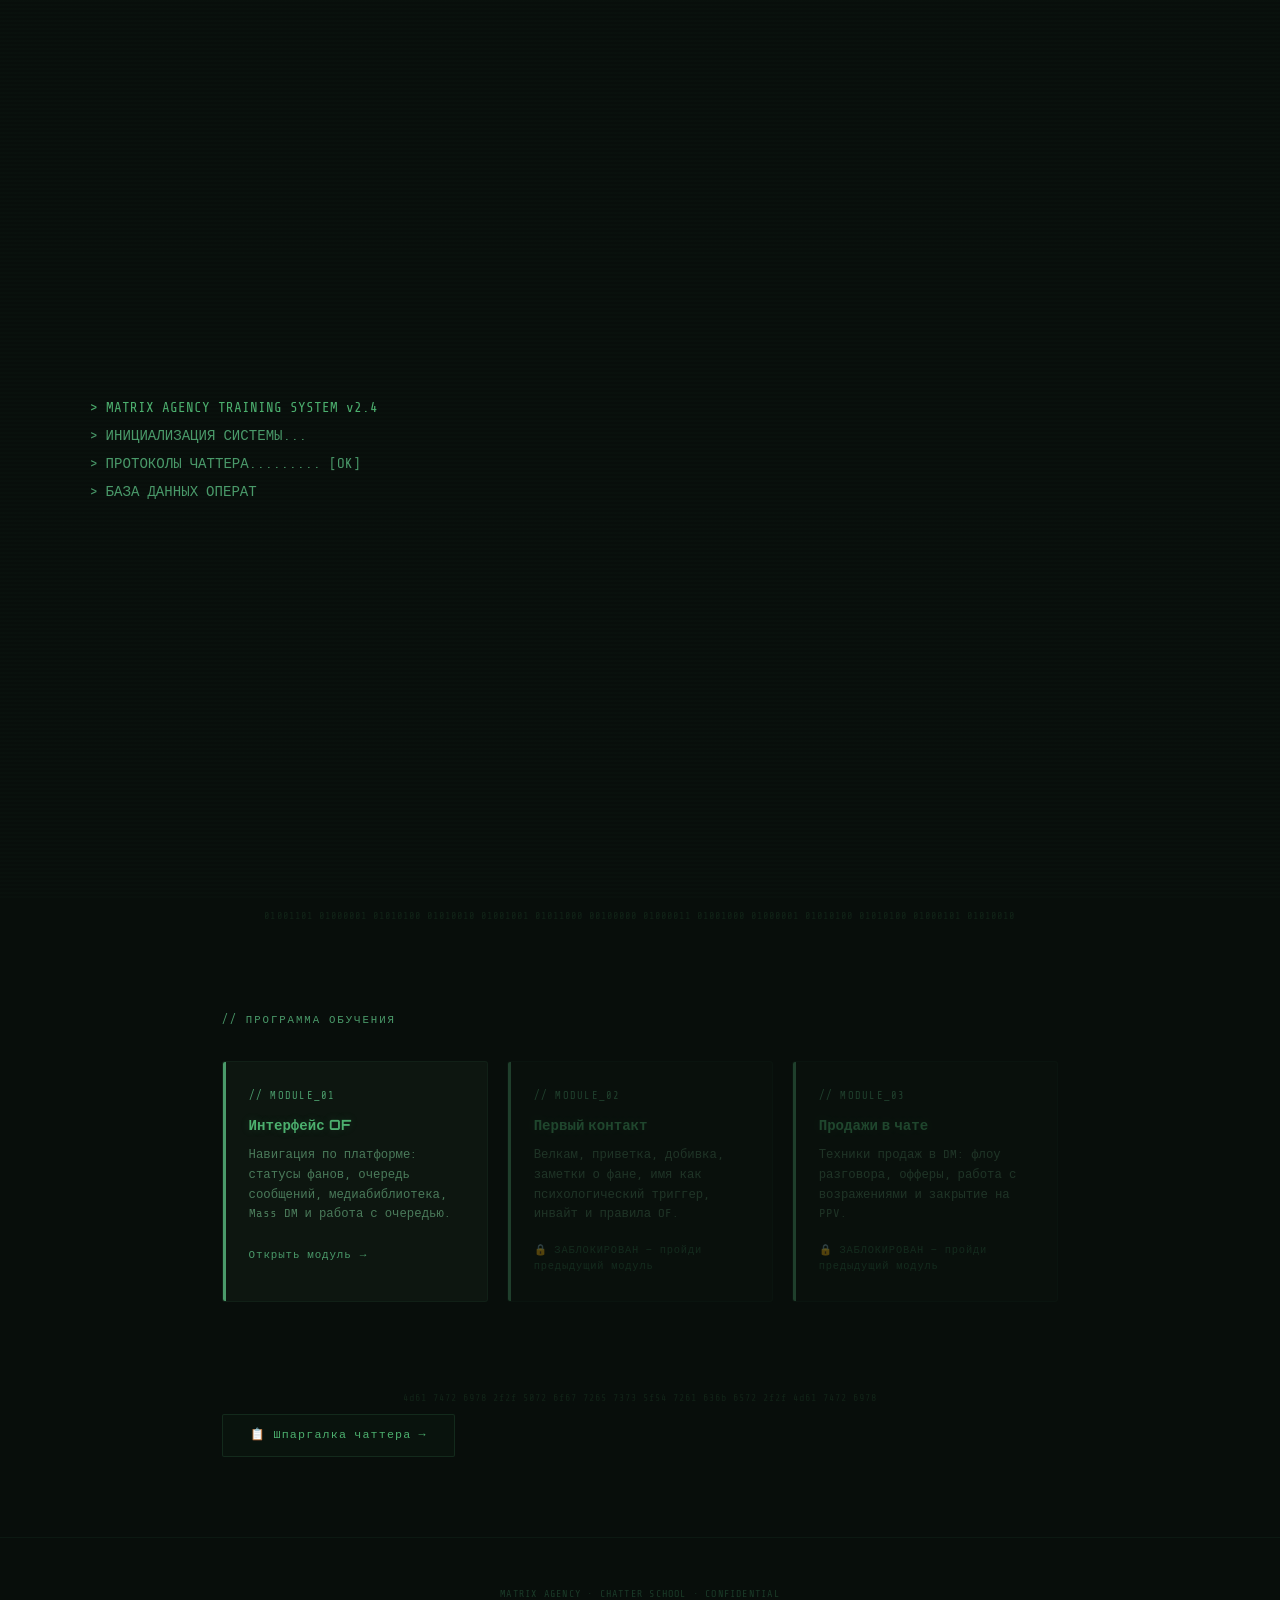
<file: index.html>
<!DOCTYPE html>
<html lang="ru">
<head>
<meta charset="UTF-8">
<link rel="icon" href="favicon.ico" sizes="any">
<link rel="icon" type="image/png" sizes="16x16" href="favicon-16.png">
<link rel="icon" type="image/png" sizes="32x32" href="favicon-32.png">
<link rel="apple-touch-icon" sizes="180x180" href="apple-touch-icon.png">
<link rel="manifest" href="manifest.json">
<meta name="theme-color" content="#080e0b">
<meta name="viewport" content="width=device-width, initial-scale=1.0">
<title>MATRIX Agency — Chatter School</title>
<style>
@import url('https://fonts.googleapis.com/css2?family=Share+Tech+Mono&family=Rajdhani:wght@400;500;600;700&family=Orbitron:wght@400;700;900&display=swap');

:root {
  --mg:#4caf6e;--mg2:#3a8a55;--mg3:#2a6040;--mg4:#1a3a28;
  --dark:#080e0b;--dark2:#0b130f;--card:#0d1610;--card2:#111d14;
  --border:rgba(76,175,110,0.15);--border2:rgba(76,175,110,0.07);
  --text:#d4f0de;--muted:#4a7a5a;
}
*{margin:0;padding:0;box-sizing:border-box;}
html{scroll-behavior:smooth;}
body{background:var(--dark);color:var(--text);font-family:'Rajdhani',sans-serif;font-size:15px;line-height:1.6;overflow-x:hidden;}
#matrix-rain{position:fixed;top:0;left:0;width:100%;height:100%;pointer-events:none;z-index:0;opacity:0.13;}
body::after{content:'';position:fixed;inset:0;background:repeating-linear-gradient(0deg,transparent,transparent 2px,rgba(76,175,110,0.025) 2px,rgba(76,175,110,0.025) 4px);pointer-events:none;z-index:1;}
.wrap{position:relative;z-index:2;}

.hero{min-height:100vh;display:flex;flex-direction:column;align-items:center;justify-content:center;text-align:center;padding:4rem 2rem;position:relative;overflow:hidden;
background:
  radial-gradient(ellipse 70% 55% at 50% -5%, rgba(76,175,110,0.28) 0%, transparent 65%),
  radial-gradient(ellipse 40% 35% at 15% 60%, rgba(76,175,110,0.07) 0%, transparent 70%),
  radial-gradient(ellipse 40% 35% at 85% 60%, rgba(76,175,110,0.07) 0%, transparent 70%),
  radial-gradient(ellipse 60% 40% at 50% 110%, rgba(76,175,110,0.1) 0%, transparent 60%),
  var(--dark);}
.hero::before{content:'MATRIX';position:absolute;font-family:'Orbitron',monospace;font-size:clamp(5rem,18vw,16rem);font-weight:900;color:transparent;-webkit-text-stroke:1px rgba(76,175,110,0.12);letter-spacing:0.2em;top:50%;left:50%;transform:translate(-50%,-50%);white-space:nowrap;pointer-events:none;text-shadow:0 0 80px rgba(76,175,110,0.06);}
.hero::after{content:'';position:absolute;inset:0;background:radial-gradient(ellipse 50% 40% at 50% 50%,rgba(76,175,110,0.04) 0%,transparent 70%);pointer-events:none;animation:heroPulse 4s ease-in-out infinite;}
@keyframes heroPulse{0%,100%{opacity:0.6;}50%{opacity:1;}}
.badge{display:inline-flex;align-items:center;gap:0.6rem;border:1px solid var(--border);background:rgba(76,175,110,0.05);padding:0.4rem 1.2rem;border-radius:2px;font-family:'Share Tech Mono',monospace;font-size:0.73rem;color:var(--mg);letter-spacing:0.15em;text-transform:uppercase;margin-bottom:2rem;}
.badge::before{content:'▶ ';}
.hero h1{font-family:'Orbitron',monospace;font-size:clamp(2rem,6vw,4.5rem);font-weight:900;line-height:1.0;margin-bottom:0.5rem;color:var(--mg);text-shadow:0 0 40px rgba(76,175,110,0.35);}
.hero .sub{font-family:'Share Tech Mono',monospace;font-size:clamp(0.75rem,2vw,0.95rem);color:var(--mg3);letter-spacing:0.12em;margin-bottom:0.5rem;}
.hero .desc{color:var(--muted);font-size:0.85rem;max-width:480px;margin:1rem auto 3rem;font-family:'Share Tech Mono',monospace;line-height:1.7;}
.scroll-hint{position:absolute;bottom:2rem;left:50%;transform:translateX(-50%);color:var(--muted);font-size:0.7rem;font-family:'Share Tech Mono',monospace;display:flex;flex-direction:column;align-items:center;gap:0.4rem;animation:bounce 2s infinite;}
@keyframes bounce{0%,100%{transform:translateX(-50%) translateY(0)}50%{transform:translateX(-50%) translateY(6px)}}

.section{max-width:900px;margin:0 auto;padding:5rem 2rem;}
.sec-label{font-family:'Share Tech Mono',monospace;font-size:0.67rem;letter-spacing:0.18em;text-transform:uppercase;color:var(--mg3);margin-bottom:2rem;}
.sec-label::before{content:'// ';}

.modules-grid{display:grid;grid-template-columns:repeat(auto-fit,minmax(260px,1fr));gap:1.2rem;}
.mod-card{background:var(--card);border:1px solid var(--border2);border-radius:3px;padding:1.6rem;text-decoration:none;display:block;transition:all 0.2s;position:relative;overflow:hidden;}
.mod-card::before{content:'';position:absolute;top:0;left:0;width:3px;height:100%;background:var(--mg3);transition:background 0.2s;}
.mod-card:hover{border-color:var(--border);background:rgba(76,175,110,0.03);transform:translateY(-2px);box-shadow:0 8px 28px rgba(0,0,0,0.35);}
.mod-card:hover::before{background:var(--mg);}
.mod-num{font-family:'Share Tech Mono',monospace;font-size:0.65rem;color:var(--mg3);letter-spacing:0.12em;margin-bottom:0.6rem;}
.mod-num::before{content:'// MODULE_';}
.mod-card h3{font-family:'Orbitron',monospace;font-size:0.88rem;font-weight:700;color:var(--mg);margin-bottom:0.55rem;text-shadow:0 0 10px rgba(76,175,110,0.2);}
.mod-card p{font-size:0.77rem;color:var(--muted);line-height:1.6;font-family:'Share Tech Mono',monospace;margin-bottom:1.1rem;}
.mod-cta{font-family:'Share Tech Mono',monospace;font-size:0.68rem;color:var(--mg3);letter-spacing:0.08em;display:inline-flex;align-items:center;gap:0.5rem;transition:color 0.2s;}
.mod-card:hover .mod-cta{color:var(--mg);}
.mod-cta-arrow{transition:transform 0.2s;}
.mod-card:hover .mod-cta-arrow{transform:translateX(3px);}

.matrix-line{text-align:center;font-family:'Share Tech Mono',monospace;font-size:0.63rem;color:rgba(76,175,110,0.13);padding:0.5rem 2rem;letter-spacing:0.1em;overflow:hidden;white-space:nowrap;}
.footer{text-align:center;padding:3rem 2rem;color:var(--mg4);font-family:'Share Tech Mono',monospace;font-size:0.63rem;letter-spacing:0.12em;border-top:1px solid var(--border2);}

@media(max-width:580px){.modules-grid{grid-template-columns:1fr;}}

.mod-locked{opacity:0.35;pointer-events:none;}
.mod-lock-badge{display:none;font-family:'Share Tech Mono',monospace;
  font-size:0.65rem;color:#2a6040;letter-spacing:0.08em;margin-top:0.6rem;}
.mod-locked .mod-lock-badge{display:block;}
.mod-locked .mod-cta{display:none;}

/* ── ПРОГРЕСС / ДАШБОРД ── */
.dash-section{display:none;}
.dash-op{font-family:'Share Tech Mono',monospace;font-size:0.7rem;color:#4a9a6a;letter-spacing:0.15em;margin-bottom:1.8rem;}
.dash-grid{display:grid;grid-template-columns:repeat(3,1fr);gap:1rem;margin-bottom:2rem;}
.dash-card{background:var(--card);border:1px solid var(--border2);border-radius:3px;padding:1.4rem 1.4rem 1.2rem;position:relative;overflow:hidden;}
.dash-card::before{content:'';position:absolute;top:0;left:0;width:3px;height:100%;background:var(--mg3);}
.dash-card.dk-done::before{background:var(--mg);box-shadow:0 0 8px rgba(76,175,110,0.5);}
.dash-card.dk-locked{opacity:0.38;}
.dk-num{font-family:'Share Tech Mono',monospace;font-size:0.62rem;color:#4a9a6a;letter-spacing:0.12em;margin-bottom:0.4rem;}
.dk-num::before{content:'// MODULE_';}
.dk-title{font-family:'Orbitron',monospace;font-size:0.82rem;font-weight:700;color:var(--mg);margin-bottom:0.75rem;text-shadow:0 0 10px rgba(76,175,110,0.2);}
.dk-status{font-family:'Share Tech Mono',monospace;font-size:0.7rem;letter-spacing:0.08em;}
.dk-status.st-done{color:var(--mg);}
.dk-status.st-open{color:#7ab899;}
.dk-status.st-locked{color:var(--muted);}
.dk-meta{font-family:'Share Tech Mono',monospace;font-size:0.63rem;color:var(--muted);margin-top:0.7rem;line-height:2;}
.cheat-btn{display:inline-flex;align-items:center;gap:0.7rem;font-family:'Share Tech Mono',monospace;font-size:0.73rem;color:var(--mg);text-decoration:none;border:1px solid var(--border);padding:0.7rem 1.7rem;border-radius:2px;letter-spacing:0.1em;transition:all 0.2s;background:rgba(76,175,110,0.03);}
.cheat-btn:hover{background:rgba(76,175,110,0.07);border-color:rgba(76,175,110,0.4);transform:translateX(4px);}
@media(max-width:700px){.dash-grid{grid-template-columns:1fr;}}
</style>
<link rel="stylesheet" href="fx.css?v=7">
</head>
<body>
<canvas id="matrix-rain"></canvas>
<div class="wrap">

<div class="hero">
  <div class="badge">Matrix Agency · Chatter School</div>
  <h1>CHATTER<br>SCHOOL</h1>
  <div class="sub">// TRAINING_PROGRAM_LOADED //</div>
  <p class="desc">Система обучения чаттеров Matrix Agency.<br>Три модуля — от интерфейса до закрытия продаж.</p>
  <div class="scroll-hint">
    <span>MODULES_BELOW</span>
    <svg width="14" height="14" fill="none" viewBox="0 0 24 24" stroke="currentColor" style="color:var(--mg3)"><path stroke-linecap="round" stroke-linejoin="round" stroke-width="2" d="M19 9l-7 7-7-7"/></svg>
  </div>
</div>

<div class="matrix-line">01001101 01000001 01010100 01010010 01001001 01011000 00100000 01000011 01001000 01000001 01010100 01010100 01000101 01010010</div>

<div class="section">
  <div class="sec-label">Программа обучения</div>
  <div class="modules-grid">

    <a class="mod-card" data-mod="1" href="01-interfeis.html">
      <div class="mod-num">01</div>
      <h3>Интерфейс OF</h3>
      <p>Навигация по платформе: статусы фанов, очередь сообщений, медиабиблиотека, Mass DM и работа с очередью.</p>
      <span class="mod-cta">Открыть модуль <span class="mod-cta-arrow">→</span></span>
    </a>

    <a class="mod-card" data-mod="2" href="02-pervyi-kontakt.html">
      <div class="mod-num">02</div>
      <h3>Первый контакт</h3>
      <p>Велкам, приветка, добивка, заметки о фане, имя как психологический триггер, инвайт и правила OF.</p>
      <span class="mod-cta">Открыть модуль <span class="mod-cta-arrow">→</span></span>
      <div class="mod-lock-badge">🔒 ЗАБЛОКИРОВАН — пройди предыдущий модуль</div>
    </a>

    <a class="mod-card" data-mod="3" href="03-prodazhi.html">
      <div class="mod-num">03</div>
      <h3>Продажи в чате</h3>
      <p>Техники продаж в DM: флоу разговора, офферы, работа с возражениями и закрытие на PPV.</p>
      <span class="mod-cta">Открыть модуль <span class="mod-cta-arrow">→</span></span>
      <div class="mod-lock-badge">🔒 ЗАБЛОКИРОВАН — пройди предыдущий модуль</div>
    </a>

  </div>
</div>

<div class="matrix-line">4d61 7472 6978 2f2f 5072 6f67 7265 7373 5f54 7261 636b 6572 2f2f 4d61 7472 6978</div>

<div class="section dash-section" id="dash-section">
  <div class="sec-label">Статус обучения</div>
  <div class="dash-op" id="dash-op"></div>
  <div class="dash-grid" id="dash-grid"></div>
</div>
<div class="section" style="padding-top:0">
  <a href="spravka.html" class="cheat-btn">📋 Шпаргалка чаттера →</a>
</div>

<div class="footer">MATRIX AGENCY · CHATTER SCHOOL · CONFIDENTIAL</div>

</div>
<script>
const canvas = document.getElementById('matrix-rain');
const ctx = canvas.getContext('2d');
canvas.width = window.innerWidth; canvas.height = window.innerHeight;
const cols = Math.floor(canvas.width / 18);
const drops = Array(cols).fill(1);
const chars = '01アイウエオカキクケコマトリクスMATRIX';
function drawRain() {
  ctx.fillStyle = 'rgba(0,0,0,0.05)'; ctx.fillRect(0, 0, canvas.width, canvas.height);
  ctx.fillStyle = '#4caf6e'; ctx.font = '13px Share Tech Mono,monospace';
  for (let i = 0; i < drops.length; i++) {
    const ch = chars[Math.floor(Math.random() * chars.length)];
    ctx.globalAlpha = Math.random() * 0.7 + 0.3;
    ctx.fillText(ch, i * 18, drops[i] * 18);
    ctx.globalAlpha = 1;
    if (drops[i] * 18 > canvas.height && Math.random() > 0.975) drops[i] = 0;
    drops[i]++;
  }
}
setInterval(drawRain, 65);
window.addEventListener('resize', () => { canvas.width = window.innerWidth; canvas.height = window.innerHeight; });

document.addEventListener('DOMContentLoaded',function(){
  var m01=localStorage.getItem('matrix_m01_done');
  var m02=localStorage.getItem('matrix_m02_done');
  if(!m01){var c=document.querySelector('[data-mod="2"]');if(c)c.classList.add('mod-locked');}
  if(!m02){var c=document.querySelector('[data-mod="3"]');if(c)c.classList.add('mod-locked');}

  // ── Прогресс-дашборд ──
  var name=localStorage.getItem('operator_name');
  if(!name) return;
  document.getElementById('dash-section').style.display='block';
  var shift=localStorage.getItem('operator_shift');
  var sl=shift==='morning'?'УТРО':shift==='evening'?'ВЕЧЕР':shift==='night'?'НОЧЬ':'';
  document.getElementById('dash-op').textContent='// ОПЕРАТОР: '+name+(sl?' · '+sl:'')+' //';
  function fmtClock(ms){
    if(!ms) return '';
    var d=new Date(parseInt(ms));
    if(isNaN(d.getTime())) return '';
    var p=function(n){return n<10?'0'+n:''+n;};
    return p(d.getHours())+':'+p(d.getMinutes())+' ('+p(d.getDate())+'.'+p(d.getMonth()+1)+')';
  }
  var mods=[
    {n:'01',title:'Интерфейс OF',    id:'m01',dk:'matrix_m01_done',tk:'matrix_m01_time',sk:null,           prev:null},
    {n:'02',title:'Первый контакт',  id:'m02',dk:'matrix_m02_done',tk:'matrix_m02_time',sk:'matrix_m02_score',prev:'matrix_m01_done'},
    {n:'03',title:'Продажи в чате',  id:'m03',dk:'matrix_m03_done',tk:'matrix_m03_time',sk:'matrix_m03_score',prev:'matrix_m02_done'},
  ];
  var grid=document.getElementById('dash-grid');
  mods.forEach(function(m){
    var done=!!localStorage.getItem(m.dk);
    var locked=m.prev&&!localStorage.getItem(m.prev);
    var t=localStorage.getItem(m.tk);
    var score=m.sk?localStorage.getItem(m.sk):null;
    var startMs=localStorage.getItem('matrix_'+m.id+'_start');
    var endMs=localStorage.getItem('matrix_'+m.id+'_end');
    var card=document.createElement('div');
    card.className='dash-card'+(done?' dk-done':locked?' dk-locked':'');
    var sCls=done?'st-done':locked?'st-locked':'st-open';
    var sTxt=done?'[OK] ПРОЙДЕН':locked?'[🔒] ЗАБЛОКИРОВАН':'[—] НЕ ПРОЙДЕН';
    var meta='';
    if(startMs) meta+='▶ Начало: '+fmtClock(startMs)+'\n';
    if(endMs)   meta+='⏹ Конец: '+fmtClock(endMs)+'\n';
    if(t){var s=parseInt(t);meta+='⏱ '+Math.floor(s/60)+' мин '+(s%60<10?'0':'')+(s%60)+' сек\n';}
    if(score) meta+='🎯 '+score;
    card.innerHTML='<div class="dk-num">'+m.n+'</div>'
      +'<div class="dk-title">'+m.title+'</div>'
      +'<div class="dk-status '+sCls+'">'+sTxt+'</div>'
      +(meta?'<div class="dk-meta">'+meta.trim().replace(/\n/g,'<br>')+'</div>':'');
    grid.appendChild(card);
  });
});
</script>
<script src="fx.js?v=7"></script>
</body>
</html>
</file>
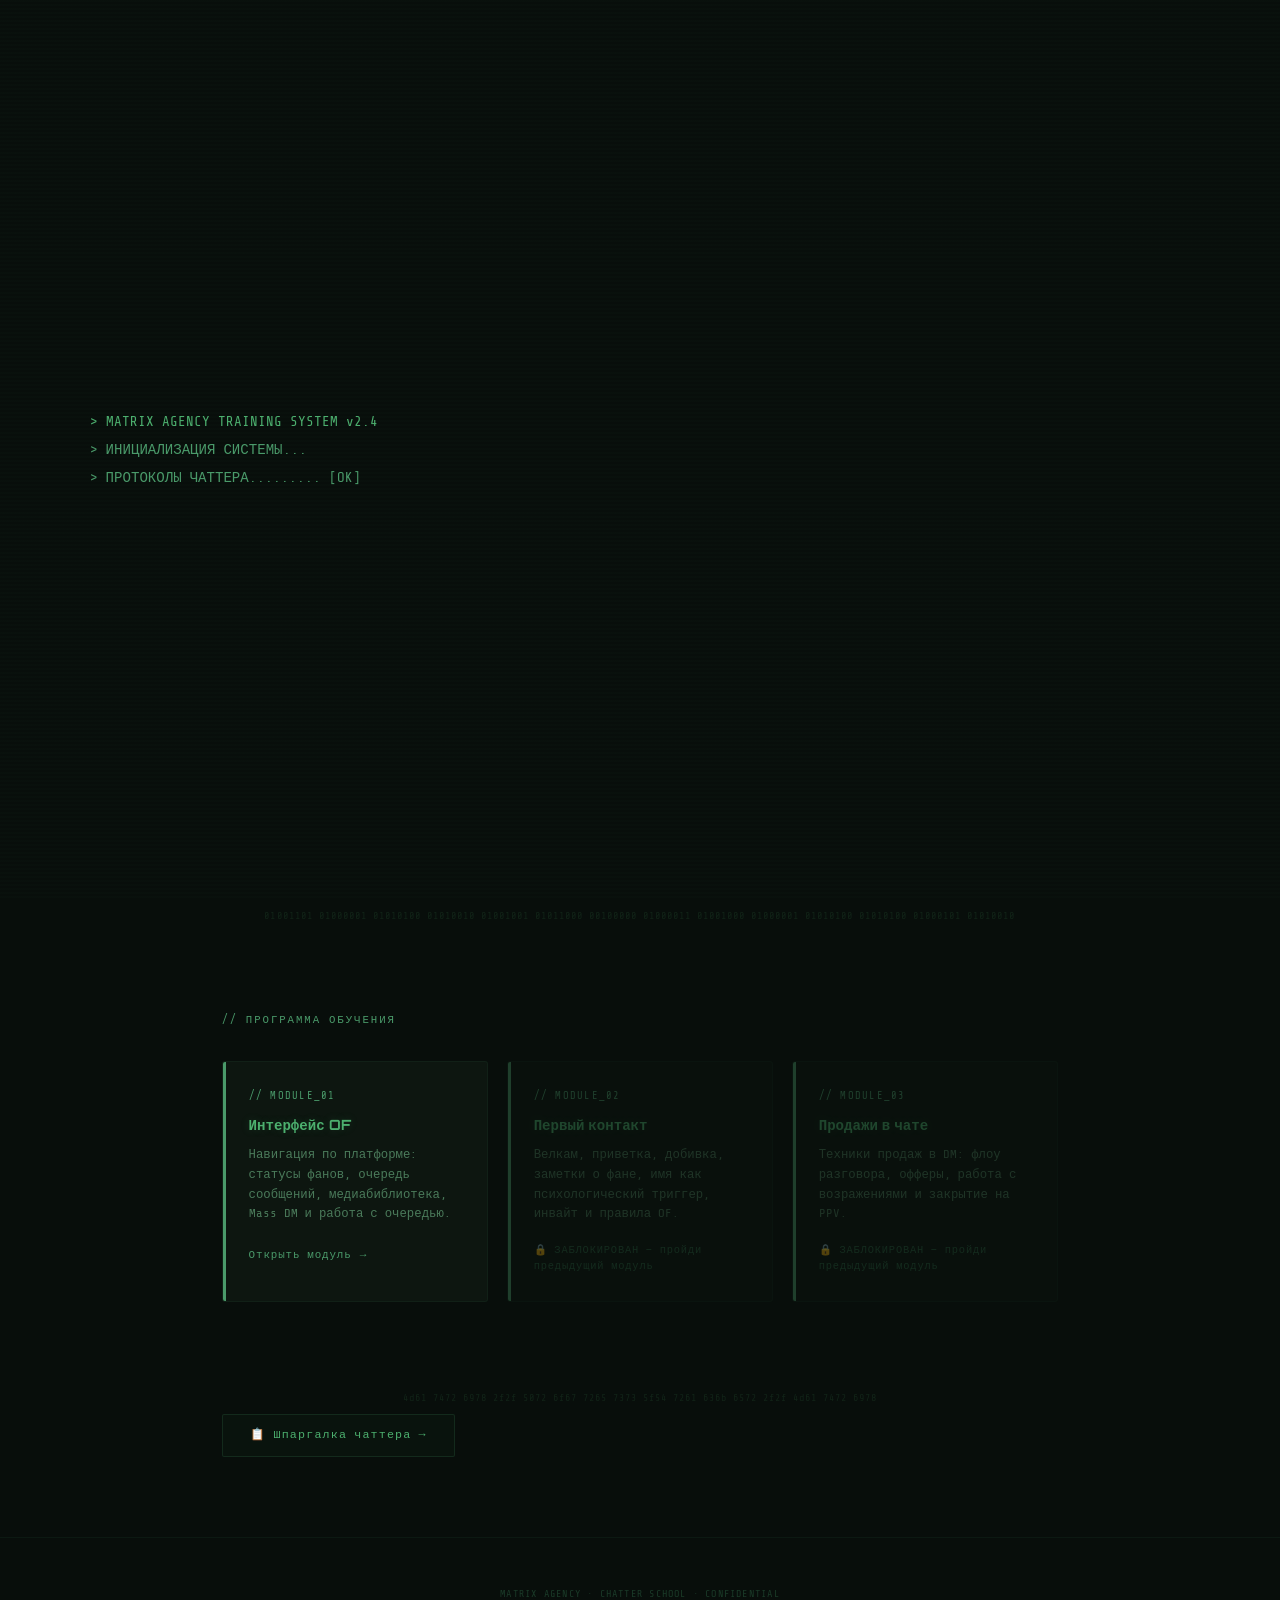
<file: spravka.html>
<!DOCTYPE html>
<html lang="ru">
<head>
<meta charset="UTF-8">
<link rel="icon" href="favicon.ico" sizes="any">
<link rel="icon" type="image/png" sizes="16x16" href="favicon-16.png">
<link rel="icon" type="image/png" sizes="32x32" href="favicon-32.png">
<link rel="apple-touch-icon" sizes="180x180" href="apple-touch-icon.png">
<link rel="manifest" href="manifest.json">
<meta name="theme-color" content="#080e0b">
<meta name="viewport" content="width=device-width, initial-scale=1.0">
<title>MATRIX Agency — Шпаргалка чаттера</title>
<style>
@import url('https://fonts.googleapis.com/css2?family=Share+Tech+Mono&family=Rajdhani:wght@400;500;600;700&family=Orbitron:wght@400;700;900&display=swap');

:root {
  --mg: #4caf6e;
  --dark: #080e0b;
  --card: #0c1410;
  --border: rgba(76,175,110,0.12);
  --border-hi: rgba(76,175,110,0.35);
  --text: #c8e8d8;
  --dim: #5a8a6a;
  --dimmer: #2e5040;
  --red: #d05050;
  --gold: #b8d440;
  /* Emil easing */
  --ease-out:    cubic-bezier(0.23, 1, 0.32, 1);
  --ease-in-out: cubic-bezier(0.77, 0, 0.175, 1);
}

* { margin: 0; padding: 0; box-sizing: border-box; }
html { scroll-behavior: smooth; }
body {
  background: var(--dark);
  color: var(--text);
  font-family: 'Rajdhani', sans-serif;
  font-size: 16px;
  line-height: 1.6;
  overflow-x: hidden;
}

/* SCANLINE */
body::after {
  content: '';
  position: fixed; inset: 0;
  background: repeating-linear-gradient(0deg, transparent, transparent 2px, rgba(76,175,110,0.015) 2px, rgba(76,175,110,0.015) 4px);
  pointer-events: none;
  z-index: 1;
}

/* NAV */
.site-nav {
  position: fixed; top: 0; left: 0; right: 0; z-index: 100;
  display: flex; align-items: center; gap: 0.5rem;
  padding: 0 2rem; height: 46px;
  background: rgba(6,11,8,0.95);
  backdrop-filter: blur(12px);
  border-bottom: 1px solid var(--border);
  font-family: 'Share Tech Mono', monospace;
  font-size: 0.72rem;
  letter-spacing: 0.08em;
}
.nav-brand { color: var(--mg); letter-spacing: 0.2em; }
.site-nav a { color: var(--dim); text-decoration: none; padding: 0.2rem 0.6rem; border-radius: 2px; transition: color 0.15s; }
.site-nav a:hover { color: var(--mg); }
.nav-spacer { flex: 1; }
.nav-active {
  color: var(--mg);
  border: 1px solid var(--border);
  padding: 0.2rem 0.8rem;
  border-radius: 2px;
}

/* WRAP */
.wrap { position: relative; z-index: 2; padding-top: 46px; }

/* ── COVER ── */
.cover {
  min-height: 60vh;
  display: flex; flex-direction: column;
  align-items: center; justify-content: center;
  text-align: center;
  padding: 5rem 2rem 4rem;
  position: relative; overflow: hidden;
  background:
    radial-gradient(ellipse 70% 50% at 50% -10%, rgba(76,175,110,0.14) 0%, transparent 65%),
    var(--dark);
}
.cover::before {
  content: '';
  position: absolute; inset: 0;
  background: repeating-linear-gradient(90deg, transparent, transparent 80px, rgba(76,175,110,0.012) 80px, rgba(76,175,110,0.012) 81px),
              repeating-linear-gradient(0deg, transparent, transparent 80px, rgba(76,175,110,0.012) 80px, rgba(76,175,110,0.012) 81px);
  pointer-events: none;
}
.cover-label {
  font-family: 'Share Tech Mono', monospace;
  font-size: 0.65rem; letter-spacing: 0.3em;
  color: var(--dimmer); text-transform: uppercase;
  margin-bottom: 2rem;
}
.cover h1 {
  font-family: 'Orbitron', monospace;
  font-size: clamp(2.2rem, 6vw, 4.8rem);
  font-weight: 900;
  color: var(--mg);
  letter-spacing: 0.08em;
  line-height: 1.0;
  text-shadow: 0 0 60px rgba(76,175,110,0.25);
  margin-bottom: 1rem;
}
.cover-sub {
  font-family: 'Share Tech Mono', monospace;
  font-size: 0.75rem; letter-spacing: 0.15em;
  color: var(--dim); line-height: 1.9;
  max-width: 480px;
}

/* ── PAGE ── */
.page { max-width: 1040px; margin: 0 auto; padding: 0 2rem 6rem; }

/* ── CHAPTER ── */
.chapter { padding: 5rem 0 0; }
.chapter-num {
  font-family: 'Orbitron', monospace;
  font-size: clamp(4rem, 10vw, 8rem);
  font-weight: 900;
  color: transparent;
  -webkit-text-stroke: 1px rgba(76,175,110,0.12);
  line-height: 1;
  margin-bottom: -1.5rem;
  user-select: none;
  letter-spacing: -0.02em;
}
.chapter-tag {
  font-family: 'Share Tech Mono', monospace;
  font-size: 0.62rem; letter-spacing: 0.25em;
  color: var(--dim); text-transform: uppercase;
  margin-bottom: 0.6rem;
}
.chapter-tag::before { content: '// '; }
.chapter h2 {
  font-family: 'Orbitron', monospace;
  font-size: clamp(1.1rem, 2.8vw, 1.8rem);
  font-weight: 700;
  color: var(--mg);
  text-shadow: 0 0 20px rgba(76,175,110,0.18);
  margin-bottom: 2.5rem;
  letter-spacing: 0.02em;
}

/* ── CARDS ── */
.card {
  background: var(--card);
  border: 1px solid var(--border);
  border-radius: 2px;
  padding: 1.6rem 1.8rem;
  position: relative;
}
.card::before {
  content: '';
  position: absolute; top: 0; left: 0;
  width: 2px; height: 100%;
  background: var(--dimmer);
}
.card.hi::before { background: var(--mg); box-shadow: 0 0 8px rgba(76,175,110,0.4); }
.card.red::before { background: var(--red); }
.card.gold::before { background: var(--gold); }
.card.flat { background: transparent; border-color: var(--border); }

.card-tag {
  font-family: 'Share Tech Mono', monospace;
  font-size: 0.6rem; letter-spacing: 0.18em;
  color: var(--dimmer); text-transform: uppercase;
  margin-bottom: 0.5rem;
}
.card h3 {
  font-family: 'Orbitron', monospace;
  font-size: 0.85rem; font-weight: 700;
  color: var(--mg);
  margin-bottom: 0.6rem;
  letter-spacing: 0.03em;
}
.card h3.red { color: var(--red); text-shadow: 0 0 10px rgba(208,80,80,0.3); }
.card h3.gold { color: var(--gold); }
.card p {
  font-family: 'Share Tech Mono', monospace;
  font-size: 0.72rem; color: var(--dim); line-height: 1.85;
}
.card .big-val {
  font-family: 'Orbitron', monospace;
  font-size: 2rem; font-weight: 900;
  color: var(--mg);
  text-shadow: 0 0 20px rgba(76,175,110,0.35);
  line-height: 1.1; margin-bottom: 0.3rem;
}
.card .big-label {
  font-family: 'Share Tech Mono', monospace;
  font-size: 0.62rem; color: var(--dim);
  letter-spacing: 0.12em;
}

/* GRID */
.g2 { display: grid; grid-template-columns: 1fr 1fr; gap: 1px; }
.g3 { display: grid; grid-template-columns: repeat(3, 1fr); gap: 1px; }
.g2-3 { display: grid; grid-template-columns: 2fr 1fr; gap: 1.2rem; }
.gap { gap: 1.2rem !important; }

/* ── TIMELINE ── */
.timeline { display: flex; flex-direction: column; }
.tl-row {
  display: grid; grid-template-columns: 3rem 1fr;
  gap: 1.2rem; align-items: start;
  padding: 1.1rem 0;
  border-bottom: 1px solid var(--border);
}
.tl-row:last-child { border-bottom: none; }
.tl-n {
  font-family: 'Orbitron', monospace;
  font-size: 1.4rem; font-weight: 900;
  color: var(--mg);
  text-shadow: 0 0 12px rgba(76,175,110,0.35);
  line-height: 1; padding-top: 0.1rem;
}
.tl-t {
  font-family: 'Share Tech Mono', monospace;
  font-size: 0.74rem; color: var(--mg);
  letter-spacing: 0.05em; margin-bottom: 0.15rem;
}
.tl-d {
  font-family: 'Share Tech Mono', monospace;
  font-size: 0.67rem; color: var(--dim);
  line-height: 1.75;
}

/* ── OBJECTIONS ── */
.obj { border-bottom: 1px solid var(--border); padding: 1.4rem 0; }
.obj:first-child { padding-top: 0; }
.obj:last-child { border-bottom: none; padding-bottom: 0; }
.obj-trigger {
  font-family: 'Share Tech Mono', monospace;
  font-size: 0.68rem; color: var(--red);
  letter-spacing: 0.06em; margin-bottom: 0.55rem;
  display: flex; align-items: center; gap: 0.5rem;
}
.obj-trigger::before { content: 'ФАН →'; color: var(--dimmer); }
.obj-answer {
  font-family: 'Share Tech Mono', monospace;
  font-size: 0.72rem; color: var(--text);
  line-height: 1.85;
}
.obj-answer::before { content: '"'; color: var(--mg); }
.obj-answer::after { content: '"'; color: var(--mg); }

/* ── STOP WORDS ── */
.stop-grid { display: flex; flex-wrap: wrap; gap: 0.5rem; }
.sw {
  font-family: 'Share Tech Mono', monospace;
  font-size: 0.65rem;
  padding: 0.25rem 0.7rem;
  border-radius: 2px;
  letter-spacing: 0.05em;
}
.sw-mid { background: rgba(208,80,80,0.08); border: 1px solid rgba(208,80,80,0.2); color: #c07070; }
.sw-hard { background: rgba(208,80,80,0.16); border: 1px solid rgba(208,80,80,0.45); color: #ff9090; font-weight: 600; }

/* ── PPV LADDER ── */
.ladder {
  display: flex; flex-direction: column; gap: 1px;
}
.ladder-row {
  display: grid; grid-template-columns: 7rem 1fr;
  align-items: center; gap: 0;
  background: var(--card);
  border: 1px solid var(--border);
  overflow: hidden;
}
.ladder-price {
  font-family: 'Orbitron', monospace;
  font-size: 1.1rem; font-weight: 700;
  color: var(--mg);
  text-shadow: 0 0 12px rgba(76,175,110,0.3);
  padding: 1.1rem 1.4rem;
  border-right: 1px solid var(--border);
  background: rgba(76,175,110,0.04);
}
.ladder-row:nth-child(2) .ladder-price { opacity: 0.75; }
.ladder-row:nth-child(3) .ladder-price { opacity: 0.55; }
.ladder-desc {
  font-family: 'Share Tech Mono', monospace;
  font-size: 0.7rem; color: var(--dim);
  line-height: 1.8; padding: 1rem 1.4rem;
}
.ladder-desc strong { color: var(--text); }

/* ── DIVIDER ── */
.chapter-div {
  border: none;
  border-top: 1px solid rgba(76,175,110,0.07);
  margin: 0;
}

/* ── FOOTER ── */
.sp-footer {
  border-top: 1px solid var(--border);
  padding: 2.5rem 2rem;
  text-align: center;
  font-family: 'Share Tech Mono', monospace;
  font-size: 0.6rem;
  color: var(--dimmer);
  letter-spacing: 0.18em;
}

/* ── READING PROGRESS ── */
#read-progress {
  position: fixed; top: 0; left: 0; z-index: 200;
  height: 2px; width: 0%;
  background: linear-gradient(90deg, rgba(76,175,110,0.5), var(--mg));
  transition: width 80ms linear;
  pointer-events: none;
}

/* ── SCROLL REVEAL ── */
.reveal {
  opacity: 0;
  transform: translateY(18px);
  transition: opacity 420ms var(--ease-out), transform 420ms var(--ease-out);
  will-change: opacity, transform;
}
.reveal.visible {
  opacity: 1;
  transform: translateY(0);
}
/* chapter-num slides in from left + stroke fades */
.reveal-num {
  opacity: 0;
  transform: translateX(-24px);
  transition: opacity 500ms var(--ease-out), transform 500ms var(--ease-out);
  will-change: opacity, transform;
}
.reveal-num.visible { opacity: 1; transform: translateX(0); }

/* cover elements */
.reveal-cover {
  opacity: 0;
  transform: translateY(12px) scale(0.98);
  transition: opacity 600ms var(--ease-out), transform 600ms var(--ease-out);
}
.reveal-cover.visible { opacity: 1; transform: translateY(0) scale(1); }

/* ── HOVER — gated to pointer devices ── */
@media (hover: hover) and (pointer: fine) {
  .card {
    transition: transform 200ms var(--ease-out),
                opacity   200ms var(--ease-out),
                border-color 200ms var(--ease-out),
                box-shadow 200ms var(--ease-out);
  }
  .card:hover {
    transform: translateY(-3px);
    border-color: rgba(76,175,110,0.26);
    box-shadow: 0 8px 28px rgba(0,0,0,0.35);
  }
  .card.hi:hover  { box-shadow: 0 8px 32px rgba(76,175,110,0.12); }
  .card.red:hover { box-shadow: 0 8px 28px rgba(208,80,80,0.1); }
  .card.gold:hover{ box-shadow: 0 8px 28px rgba(184,212,64,0.08); }

  .ladder-row {
    transition: transform 180ms var(--ease-out),
                background 180ms var(--ease-out);
  }
  .ladder-row:hover { transform: translateX(4px); background: rgba(76,175,110,0.04); }
  .ladder-row:hover .ladder-price {
    transform: scale(1.13);
    text-shadow: 0 0 28px rgba(76,175,110,0.9), 0 0 56px rgba(76,175,110,0.35);
  }

  .sw {
    transition: transform 120ms var(--ease-out),
                opacity   120ms var(--ease-out),
                box-shadow 120ms var(--ease-out);
  }
  .sw:hover { transform: scale(1.06); opacity: 0.9; }
  .sw-hard:hover { box-shadow: 0 0 10px rgba(208,80,80,0.35); }

  .tl-row {
    transition: background 160ms var(--ease-out);
  }
  .tl-row:hover { background: rgba(76,175,110,0.03); }

  .obj {
    transition: background 160ms var(--ease-out);
  }
  .obj:hover { background: rgba(76,175,110,0.025); }

  /* nav link */
  .site-nav a {
    transition: color 120ms var(--ease-out), background 120ms var(--ease-out);
  }
  .site-nav a:hover { color: var(--mg); background: rgba(76,175,110,0.06); }

  .chapter-num:hover {
    animation: glitch-sweep 0.48s var(--ease-out);
    cursor: default;
  }
}

/* ── ACTIVE PRESS ── */
.card:active      { transform: scale(0.98); }
.ladder-row:active{ transform: scale(0.99); }

/* ── REDUCED MOTION ── */
@media (prefers-reduced-motion: reduce) {
  .reveal, .reveal-num, .reveal-cover {
    opacity: 1 !important; transform: none !important;
    transition: none !important;
  }
  #read-progress { transition: none !important; }
  .card, .ladder-row, .sw, .tl-row, .obj { transition: none !important; }
  .chapter-num { animation: none !important; }
  #matrix-rain { display: none !important; }
}

/* ── LADDER PRICE SCALE ── */
.ladder-price {
  transition: transform 200ms var(--ease-out),
              text-shadow 200ms var(--ease-out);
}

/* ── GLITCH KEYFRAMES ── */
@keyframes glitch-sweep {
  0%,100% { transform: none; filter: none; }
  10%  { transform: translateX(5px) skewX(0.4deg);
          filter: drop-shadow(3px 0 0 rgba(255,50,50,0.6))
                  drop-shadow(-3px 0 0 rgba(50,200,255,0.5)); }
  22%  { transform: translateX(-4px);
          filter: drop-shadow(-2px 0 0 rgba(255,60,60,0.5)); }
  34%  { transform: translateX(3px) skewX(-0.3deg);
          filter: drop-shadow(2px 0 0 rgba(50,200,255,0.4)); }
  50%  { transform: translateX(-1px); filter: none; }
  62%  { transform: none; filter: none; }
}

/* ── OBJ TYPING CURSOR ── */
.obj-trigger.typing::after {
  content: '▌';
  color: var(--mg);
  animation: blink-cur 0.55s step-end infinite;
  margin-left: 1px;
  font-size: 0.85em;
}
@keyframes blink-cur {
  0%,100% { opacity: 1; }
  50%     { opacity: 0; }
}

/* ── CANVAS LAYERING ── */
#matrix-rain {
  position: absolute; inset: 0;
  z-index: 0; pointer-events: none;
  opacity: 0;
  transition: opacity 2s ease;
}
.cover-label, .cover h1, .cover-sub {
  position: relative; z-index: 1;
}

/* ── PARTICLES ── */
.particle {
  position: absolute;
  border-radius: 50%;
  background: var(--mg);
  pointer-events: none;
  z-index: 0;
  box-shadow: 0 0 5px rgba(76,175,110,0.5);
}
@keyframes float-p {
  0%   { transform: translate(0,0) scale(1); opacity: 0; }
  12%  { opacity: var(--op); }
  88%  { opacity: var(--op); }
  100% { transform: translate(var(--tx),var(--ty)) scale(0.6); opacity: 0; }
}

/* ── FLICKER OVERLAY ── */
#flicker-overlay {
  position: fixed; inset: 0; z-index: 500;
  pointer-events: none;
  background: transparent;
  transition: background 35ms;
}
#flicker-overlay.flick {
  background: rgba(8,14,11,0.11);
}
#flicker-overlay::after {
  content: '';
  position: absolute; left: 0; right: 0;
  height: 1px;
  background: rgba(76,175,110,0.18);
  transform: translateY(-5px);
}
#flicker-overlay.flick::after {
  animation: scanline-pass 0.25s ease-in forwards;
}
@keyframes scanline-pass {
  0%   { transform: translateY(0); opacity: 0.7; }
  100% { transform: translateY(100vh); opacity: 0; }
}

/* ── DECODE TEXT ── */
.cover-sub.decoding {
  font-family: 'Share Tech Mono', monospace;
  letter-spacing: 0.04em;
  color: var(--dim);
}

/* ── RESPONSIVE ── */
@media (max-width: 720px) {
  .g2, .g3, .g2-3 { grid-template-columns: 1fr; gap: 1px; }
  .chapter-num { font-size: clamp(3rem, 15vw, 5rem); }
  .ladder-row { grid-template-columns: 5.5rem 1fr; }
  .ladder-price { font-size: 0.9rem; padding: 0.9rem 1rem; }
}
</style>
</head>
<body>

<div id="read-progress"></div>
<div id="flicker-overlay"></div>
<nav class="site-nav">
  <span class="nav-brand">▶ MATRIX</span>
  <a href="index.html" style="margin-left:1rem;">Все модули</a>
  <span class="nav-spacer"></span>
  <span class="nav-active">Шпаргалка</span>
</nav>

<div class="wrap">

<!-- COVER -->
<div class="cover">
  <div class="cover-label reveal-cover">Matrix Agency · Chatter School · Quick Reference</div>
  <h1 class="reveal-cover" style="transition-delay:80ms">ШПАРГАЛКА<br>ЧАТТЕРА</h1>
  <div class="cover-sub reveal-cover" style="transition-delay:160ms">
    Всё что нужно — на одной странице.<br>
    Держи открытой во время смены.
  </div>
</div>

<div class="page">

  <!-- ════════════════════════════════ 01 ТАЙМИНГИ -->
  <div class="chapter">
    <div class="chapter-num reveal-num">01</div>
    <div class="chapter-tag reveal" style="transition-delay:60ms">Первый контакт</div>
    <h2 class="reveal" style="transition-delay:120ms">Тайминги — окно не ждёт</h2>

    <div class="g3">
      <div class="card hi reveal" style="transition-delay:180ms">
        <div class="card-tag">Шаг 0</div>
        <div class="big-val">АВТО</div>
        <div class="big-label">Велкам</div>
        <p style="margin-top:1rem;">Платформа отправляет автоматически. Фан знает что это шаблон — твоя задача дать живое сообщение сразу после.</p>
      </div>
      <div class="card gold reveal" style="transition-delay:230ms">
        <div class="card-tag">Шаг 1</div>
        <div class="big-val">≤&nbsp;1&nbsp;мин</div>
        <div class="big-label">Приветка</div>
        <p style="margin-top:1rem;">По имени, нику или аватарке. Индивидуально. Именно это создаёт ощущение живого человека, а не бота.</p>
      </div>
      <div class="card reveal" style="transition-delay:280ms">
        <div class="card-tag">Шаг 2</div>
        <div class="big-val">2–3&nbsp;мин</div>
        <div class="big-label">Добивка</div>
        <p style="margin-top:1rem;">Если нет реакции на приветку. Мягко — с интригой. Пропустил окно = фан уже переключился на другую модель.</p>
      </div>
    </div>
  </div>

  <hr class="chapter-div" style="margin-top:5rem;">

  <!-- ════════════════════════════════ 02 СТРУКТУРА -->
  <div class="chapter">
    <div class="chapter-num reveal-num">02</div>
    <div class="chapter-tag reveal" style="transition-delay:60ms">Структура чата</div>
    <h2 class="reveal" style="transition-delay:120ms">7 шагов от приветки до продажи</h2>

    <div class="g2-3 gap">
      <div class="card reveal" style="padding: 0; transition-delay:180ms">
        <div class="timeline" style="padding: 0.5rem 0;">
          <div class="tl-row" style="padding: 1rem 1.8rem;">
            <div class="tl-n">1</div>
            <div><div class="tl-t">Приветка — ≤ 1 минута</div><div class="tl-d">По имени / нику / аватарке. Никогда не копипаст.</div></div>
          </div>
          <div class="tl-row" style="padding: 1rem 1.8rem;">
            <div class="tl-n">2</div>
            <div><div class="tl-t">Флирт — 3–5 сообщений</div><div class="tl-d">Строится на том что фан уже сказал. Живой диалог, не скрипт.</div></div>
          </div>
          <div class="tl-row" style="padding: 1rem 1.8rem;">
            <div class="tl-n">3</div>
            <div><div class="tl-t">Фри фото × 2</div><div class="tl-d">Тизер перед продажей. Не отдавай лучшее сразу — разогрей.</div></div>
          </div>
          <div class="tl-row" style="padding: 1rem 1.8rem;">
            <div class="tl-n">4</div>
            <div><div class="tl-t">Первый PPV (≥ 8 сообщений)</div><div class="tl-d">Расскажи словами что внутри. Имя фана перед отправкой.</div></div>
          </div>
          <div class="tl-row" style="padding: 1rem 1.8rem;">
            <div class="tl-n">5</div>
            <div><div class="tl-t">Поднять импульс между паками</div><div class="tl-d">3–5 сочных сообщений + 1 фри. Не молчи после покупки.</div></div>
          </div>
          <div class="tl-row" style="padding: 1rem 1.8rem;">
            <div class="tl-n">6</div>
            <div><div class="tl-t">Закидушка-вопрос</div><div class="tl-d">"Хочешь увидеть продолжение?" — фан отвечает ДА.</div></div>
          </div>
          <div class="tl-row" style="padding: 1rem 1.8rem;">
            <div class="tl-n">7</div>
            <div><div class="tl-t">Второй PPV — дороже первого</div><div class="tl-d">Содержание лучше предыдущего. Лестница работает.</div></div>
          </div>
        </div>
      </div>

      <div style="display:flex;flex-direction:column;gap:1.2rem;">
        <div class="card hi reveal" style="transition-delay:230ms">
          <div class="card-tag">Главное правило</div>
          <h3>Не копипаст — комментируй</h3>
          <p>Смотри что пишет фан → добавляй своё с вопросом. Фан должен чувствовать что он один такой.</p>
        </div>
        <div class="card gold reveal" style="transition-delay:280ms">
          <div class="card-tag">Имя фана</div>
          <h3>Раз в 4–6 сообщений</h3>
          <p>Чаще — навязчиво, реже — эффект теряется. <strong style="color:var(--text);">Всегда перед PPV.</strong></p>
        </div>
        <div class="card reveal" style="transition-delay:330ms">
          <div class="card-tag">После покупки</div>
          <h3>Не молчи</h3>
          <p>"Что понравилось больше всего?" — фан отвечает развёрнуто. Данные для следующей сессии. LTV растёт.</p>
        </div>
      </div>
    </div>
  </div>

  <hr class="chapter-div" style="margin-top:5rem;">

  <!-- ════════════════════════════════ 03 ЦЕНООБРАЗОВАНИЕ -->
  <div class="chapter">
    <div class="chapter-num reveal-num">03</div>
    <div class="chapter-tag reveal" style="transition-delay:60ms">Ценообразование</div>
    <h2 class="reveal" style="transition-delay:120ms">PPV — читай фана, не флаг</h2>

    <div class="g2 gap" style="margin-bottom:1.2rem;">
      <div class="card reveal" style="transition-delay:180ms">
        <div class="card-tag">Как оценить фана</div>
        <h3>Три сигнала платёжеспособности</h3>
        <p>
          <strong style="color:var(--text);">Работа</strong> — менеджер, врач, IT = высокий бюджет.<br>
          <strong style="color:var(--text);">Вовлечённость</strong> — отвечает быстро, пишет много = горячий.<br>
          <strong style="color:var(--text);">История</strong> — что уже купил, сколько потратил на OF раньше.
        </p>
      </div>
      <div class="card hi reveal" style="transition-delay:240ms">
        <div class="card-tag">Принцип лестницы</div>
        <h3>Каждый пак дороже предыдущего</h3>
        <p>Тизер → мягкий контент → эксклюзив. Содержание улучшается вместе с ценой. Фан платит за прогресс.</p>
      </div>
    </div>

    <div class="ladder">
      <div class="ladder-row">
        <div class="ladder-price">$12–15</div>
        <div class="ladder-desc"><strong>Первый пак.</strong> Прогретый фан, 8+ сообщений. Менеджер, IT, хорошая работа. Высокий отклик в переписке.</div>
      </div>
      <div class="ladder-row">
        <div class="ladder-price">$8–10</div>
        <div class="ladder-desc"><strong>Первый пак.</strong> Фан менее прогрет или сигналы бюджета средние. Лучше начать ниже и поднять на втором паке.</div>
      </div>
      <div class="ladder-row">
        <div class="ladder-price">$ ?</div>
        <div class="ladder-desc"><strong>Фан не выяснен.</strong> Сначала узнай работу, образ жизни, чем занимается. Потом предлагай цену.</div>
      </div>
    </div>

    <div class="card red reveal" style="margin-top:1.2rem;transition-delay:180ms">
      <div class="card-tag">Абсолютное правило</div>
      <h3 class="red">Ниже минимума агентства — ЗАПРЕЩЕНО</h3>
      <p>Снижать цену без разрешения руководителя = нарушение. Всегда ставь среднее из диапазона — будет зазор для скидки если нужно торговаться.</p>
    </div>
  </div>

  <hr class="chapter-div" style="margin-top:5rem;">

  <!-- ════════════════════════════════ 04 ВОЗРАЖЕНИЯ -->
  <div class="chapter">
    <div class="chapter-num reveal-num">04</div>
    <div class="chapter-tag reveal" style="transition-delay:60ms">Работа с возражениями</div>
    <h2 class="reveal" style="transition-delay:120ms">Фан говорит — у тебя всегда есть ответ</h2>

    <div class="card flat reveal" style="padding:0;transition-delay:180ms">
      <div class="obj">
        <div class="obj-trigger">Дорого / Это слишком много</div>
        <div class="obj-answer">Понимаю, Mike 😏 специально для тебя — $12 вместо $15, это наш маленький секрет 🤫</div>
      </div>
      <div class="obj">
        <div class="obj-trigger">Потом / Может позже / Не сейчас</div>
        <div class="obj-answer">Ты уже так близко 🔥 я держала это специально для тебя — как только уйдёт, не смогу повторить 😔</div>
      </div>
      <div class="obj">
        <div class="obj-trigger">Нет денег / I'm broke</div>
        <div class="obj-answer">Окей, тогда покажу кое-что бесплатно — просто чтобы ты знал что тебя ждёт 😘 [фри тизер → вернись с оффером позже]</div>
      </div>
      <div class="obj">
        <div class="obj-trigger">Молчит после PPV / Игнор</div>
        <div class="obj-answer">Эй, я тут 😅 хотела спросить — всё ок? мне важно знать как ты 🧡 [не требуй, создай безопасность]</div>
      </div>
    </div>

    <div class="card gold reveal" style="margin-top:1.2rem;transition-delay:240ms">
      <div class="card-tag">Золотое правило скидки</div>
      <h3 class="gold">Всегда давай причину — никогда просто так</h3>
      <p>"Специально для тебя", "только сейчас", "наш секрет". Фан должен чувствовать особое отношение — не что ты отчаялась продать.</p>
    </div>
  </div>

  <hr class="chapter-div" style="margin-top:5rem;">

  <!-- ════════════════════════════════ 05 FAN NOTES -->
  <div class="chapter">
    <div class="chapter-num reveal-num">05</div>
    <div class="chapter-tag reveal" style="transition-delay:60ms">Fan Notes</div>
    <h2 class="reveal" style="transition-delay:120ms">Заметки о фане — твоя CRM</h2>

    <div class="g2 gap">
      <div class="card hi reveal" style="transition-delay:180ms">
        <div class="card-tag">Что записывать</div>
        <h3>После каждого нового факта</h3>
        <p>
          Страна / штат · Работа · Хобби<br>
          Семейное положение · Наличие авто<br>
          Фетиши и предпочтения<br>
          Что покупал · Сколько потратил<br>
          Как проводит выходные / вечера<br>
          Когда чаще заходит на OF
        </p>
      </div>
      <div class="card reveal" style="transition-delay:240ms">
        <div class="card-tag">Где найти</div>
        <h3>Messages → Fan's Overview → Fan Notes → + Note</h3>
        <p style="margin-bottom:1.2rem;">Заполняй сразу — не жди конца смены. Факты забываются.</p>
        <div class="card-tag">Зачем</div>
        <p>Постоянный фан приносит в 5–10× больше чем новый. Каждая заметка — это точнее следующая продажа.</p>
      </div>
    </div>
  </div>

  <hr class="chapter-div" style="margin-top:5rem;">

  <!-- ════════════════════════════════ 06 СТОП-СЛОВА -->
  <div class="chapter">
    <div class="chapter-num reveal-num">06</div>
    <div class="chapter-tag reveal" style="transition-delay:60ms">Правила платформы</div>
    <h2 class="reveal" style="transition-delay:120ms">Запрещённые слова — аккаунт заморозят</h2>

    <div class="g2 gap" style="margin-bottom:1.2rem;">
      <div class="card red reveal" style="transition-delay:180ms">
        <div class="card-tag">Нельзя писать в чате</div>
        <div class="stop-grid" style="margin-top:0.8rem;">
          <span class="sw sw-mid">squirt</span>
          <span class="sw sw-mid">meet</span>
          <span class="sw sw-mid">pee</span>
          <span class="sw sw-mid">toilet</span>
          <span class="sw sw-mid">shit</span>
          <span class="sw sw-mid">poop</span>
          <span class="sw sw-mid">drunk</span>
          <span class="sw sw-mid">drugs</span>
          <span class="sw sw-hard">telegram</span>
          <span class="sw sw-hard">whatsapp</span>
          <span class="sw sw-hard">kid</span>
          <span class="sw sw-hard">child</span>
          <span class="sw sw-hard">under 18</span>
          <span class="sw sw-hard">young</span>
          <span class="sw sw-hard">diapers</span>
          <span class="sw sw-mid">fuck off</span>
          <span class="sw sw-mid">fuck you</span>
          <span class="sw sw-mid">bastard</span>
        </div>
      </div>
      <div class="card reveal" style="border-left: 2px solid var(--red);transition-delay:240ms">
        <div class="card-tag">Абсолютный запрет — бан без восстановления</div>
        <h3 class="red">Никогда, ни в каком контексте</h3>
        <p>
          Несовершеннолетние в любой теме<br>
          Зоофилия / педофилия<br>
          Некрофилия<br>
          Членовредительство / суицид<br>
          Наркотики в позитивном свете
        </p>
      </div>
    </div>

    <div class="card reveal" style="transition-delay:180ms">
      <div class="card-tag">Как уйти от запрещённой темы</div>
      <h3>Мягко — без агрессии</h3>
      <p>"Эта страница нужна мне именно для воплощения тайных фантазий — и именно здесь я продаю контент" → переводи тему на безопасный флирт. Не объясняй почему нельзя — просто уводи.</p>
    </div>
  </div>

</div><!-- /page -->

<div class="sp-footer">
  MATRIX AGENCY · CHATTER SCHOOL · QUICK REFERENCE · CONFIDENTIAL
</div>

</div><!-- /wrap -->

<script>
(function(){
  if (!localStorage.getItem('operator_name')) window.location.href = 'index.html';
})();
</script>
<script>
// ── Reading progress bar ──
(function(){
  var bar = document.getElementById('read-progress');
  if (!bar) return;
  function updateBar() {
    var scrollTop = window.scrollY || document.documentElement.scrollTop;
    var docH = document.documentElement.scrollHeight - document.documentElement.clientHeight;
    var pct = docH > 0 ? (scrollTop / docH) * 100 : 0;
    bar.style.width = pct + '%';
  }
  window.addEventListener('scroll', updateBar, { passive: true });
  updateBar();
})();

// ── Scroll reveal (IntersectionObserver) ──
(function(){
  // Immediately show cover reveals (already in viewport)
  document.querySelectorAll('.reveal-cover').forEach(function(el) {
    requestAnimationFrame(function(){
      el.classList.add('visible');
    });
  });

  // Observe everything else
  var selectors = '.reveal, .reveal-num';
  var els = document.querySelectorAll(selectors);
  if (!els.length) return;

  var io = new IntersectionObserver(function(entries) {
    entries.forEach(function(entry) {
      if (entry.isIntersecting) {
        entry.target.classList.add('visible');
        io.unobserve(entry.target);
      }
    });
  }, { threshold: 0.08, rootMargin: '0px 0px -40px 0px' });

  els.forEach(function(el) { io.observe(el); });
})();
</script>
<script src="fx.js?v=7"></script>

<script>
// ── Matrix Rain ──
(function(){
  if (window.matchMedia('(prefers-reduced-motion: reduce)').matches) return;
  var cover = document.querySelector('.cover');
  if (!cover) return;

  var canvas = document.createElement('canvas');
  canvas.id = 'matrix-rain';
  cover.insertBefore(canvas, cover.firstChild);
  var ctx = canvas.getContext('2d');

  var chars = 'アイウエオカキクケコサシスセソタチツテトナニヌネノ01MATRIX'.split('');
  var cols, drops;

  function resize() {
    canvas.width  = cover.offsetWidth;
    canvas.height = cover.offsetHeight;
    cols  = Math.floor(canvas.width / 20);
    drops = Array.from({length: cols}, function(){ return -(Math.random() * 40); });
  }
  resize();
  if (window.ResizeObserver) new ResizeObserver(resize).observe(cover);

  // Fade in gently
  setTimeout(function(){ canvas.style.opacity = '0.13'; }, 900);

  var lastFrame = 0;
  function draw(ts) {
    requestAnimationFrame(draw);
    if (ts - lastFrame < 65) return;
    lastFrame = ts;

    ctx.fillStyle = 'rgba(8,14,11,0.055)';
    ctx.fillRect(0, 0, canvas.width, canvas.height);
    ctx.font = '13px "Share Tech Mono", monospace';

    for (var i = 0; i < cols; i++) {
      var ch = chars[Math.floor(Math.random() * chars.length)];
      var alpha = 0.35 + Math.random() * 0.45;
      ctx.fillStyle = 'rgba(76,175,110,' + alpha + ')';
      ctx.fillText(ch, i * 20, drops[i] * 20);

      if (drops[i] * 20 > canvas.height && Math.random() > 0.975)
        drops[i] = -(Math.random() * 20);
      drops[i] += 0.5;
    }
  }
  requestAnimationFrame(draw);
})();

// ── Decode text (cover-sub) ──
(function(){
  if (window.matchMedia('(prefers-reduced-motion: reduce)').matches) return;
  var el = document.querySelector('.cover-sub');
  if (!el) return;

  // Wait for reveal animation to finish
  setTimeout(function(){
    var origHTML = el.innerHTML;
    var origText = el.textContent.replace(/\s+/g, ' ').trim();
    var glyphs = 'アイウエオカキクケコサシスセソ0123456789!@#%&*MATRIX'.split('');

    var current = origText.split('').map(function(c){
      return /[\s—.,"']/.test(c) ? c : glyphs[Math.floor(Math.random() * glyphs.length)];
    });

    el.classList.add('decoding');
    el.textContent = current.join('');

    var revealIdx = 0, iter = 0;
    var iv = setInterval(function(){
      // Scramble unrevealed chars
      for (var i = revealIdx; i < origText.length; i++) {
        var c = origText[i];
        current[i] = /[\s—.,"']/.test(c) ? c : glyphs[Math.floor(Math.random() * glyphs.length)];
      }
      // After ~10 scramble frames start revealing
      if (iter > 9) {
        var step = iter > 22 ? 2 : 1;
        for (var s = 0; s < step && revealIdx < origText.length; s++) {
          current[revealIdx] = origText[revealIdx];
          revealIdx++;
        }
      }
      el.textContent = current.join('');
      iter++;
      if (revealIdx >= origText.length) {
        clearInterval(iv);
        el.classList.remove('decoding');
        el.innerHTML = origHTML; // restore <br>
      }
    }, 48);
  }, 820);
})();

// ── Scanline Flicker ──
(function(){
  if (window.matchMedia('(prefers-reduced-motion: reduce)').matches) return;
  var overlay = document.getElementById('flicker-overlay');
  if (!overlay) return;

  function flick() {
    overlay.classList.add('flick');
    setTimeout(function(){
      overlay.classList.remove('flick');
      // Occasional double-flicker
      if (Math.random() > 0.6) {
        setTimeout(function(){
          overlay.classList.add('flick');
          setTimeout(function(){ overlay.classList.remove('flick'); }, 50);
        }, 95);
      }
    }, 55);
    // Next flicker: random 5–14 seconds
    setTimeout(flick, 5000 + Math.random() * 9000);
  }
  setTimeout(flick, 2500 + Math.random() * 3500);
})();

// ── Particles ──
(function(){
  if (window.matchMedia('(prefers-reduced-motion: reduce)').matches) return;
  var cover = document.querySelector('.cover');
  if (!cover) return;

  function spawn() {
    var p = document.createElement('div');
    p.className = 'particle';
    var size = 1.5 + Math.random() * 2.5;
    var dur  = 7 + Math.random() * 11;
    var tx   = (Math.random() - 0.5) * 110;
    var ty   = (Math.random() - 0.5) * 110;
    var op   = 0.12 + Math.random() * 0.28;
    p.style.cssText =
      'width:' + size + 'px;height:' + size + 'px;' +
      'left:' + (4 + Math.random() * 92) + '%;' +
      'top:'  + (4 + Math.random() * 92) + '%;' +
      '--tx:' + tx + 'px;--ty:' + ty + 'px;--op:' + op + ';' +
      'animation:float-p ' + dur + 's ease-in-out forwards;';
    cover.appendChild(p);
    setTimeout(function(){ if (p.parentNode) p.parentNode.removeChild(p); }, dur * 1000 + 200);
  }

  // Initial particles staggered
  for (var i = 0; i < 12; i++) setTimeout(spawn, i * 350);
  // Ongoing stream
  setInterval(spawn, 1600);
})();

// ── Obj Typewriter ──
(function(){
  if (window.matchMedia('(prefers-reduced-motion: reduce)').matches) return;
  var triggers = document.querySelectorAll('.obj-trigger');
  if (!triggers.length) return;

  var origMap = new Map();
  triggers.forEach(function(el){ origMap.set(el, el.textContent.trim()); });

  function typewrite(el, text) {
    el.textContent = '';
    el.classList.add('typing');
    var i = 0;
    var speed = Math.max(18, Math.min(45, 900 / text.length));
    (function tick(){
      if (i < text.length) {
        el.textContent = text.slice(0, ++i);
        setTimeout(tick, speed);
      } else {
        el.classList.remove('typing');
      }
    })();
  }

  var io = new IntersectionObserver(function(entries){
    entries.forEach(function(entry){
      if (!entry.isIntersecting) return;
      var trigger = entry.target.querySelector('.obj-trigger');
      if (!trigger || trigger.dataset.typed) return;
      trigger.dataset.typed = '1';
      var text = origMap.get(trigger) || trigger.textContent.trim();
      setTimeout(function(){ typewrite(trigger, text); }, 280);
      io.unobserve(entry.target);
    });
  }, { threshold: 0.6 });

  document.querySelectorAll('.obj').forEach(function(el){ io.observe(el); });
})();
</script>
</body>
</html>
</file>
<file: fx.css>
/* ═══════════════════════════════════════════════════════════
   MATRIX AGENCY — Interactive FX Layer
   ═══════════════════════════════════════════════════════════ */

/* ── Scroll Progress Bar ──────────────────────────────────── */
#fx-progress {
  position: fixed;
  top: 2.8rem;
  left: 0;
  height: 2px;
  width: 0%;
  background: linear-gradient(90deg, #4caf6e 0%, #b8d44a 60%, #4caf6e 100%);
  z-index: 9992;
  pointer-events: none;
  transition: width 0.06s linear;
  box-shadow: 0 0 8px rgba(76,175,110,0.55);
}

/* ── Reveal on Scroll ─────────────────────────────────────── */
.fx-reveal {
  opacity: 0;
  transform: translateY(22px);
  transition: opacity 0.5s ease, transform 0.5s ease;
}
.fx-revealed {
  opacity: 1 !important;
  transform: translateY(0) !important;
}

/* ── Hover glow on cards ──────────────────────────────────── */
.anno, .step, .tip {
  transition: transform 0.18s ease, box-shadow 0.18s ease !important;
}
.anno:hover, .step:hover {
  transform: translateY(-2px) !important;
  box-shadow: 0 6px 22px rgba(76,175,110,0.13) !important;
}
.tip:hover {
  box-shadow: 0 4px 16px rgba(76,175,110,0.1) !important;
}

/* ── Subtitle typewriter ─────────────────────────────────── */
.cover .subtitle {
  overflow: hidden;
  max-width: 0;
  white-space: nowrap;
  animation: fxTyping 0.9s steps(28) 0.4s forwards;
}
@keyframes fxTyping { to { max-width: 100%; } }

/* ── Flip Cards (forbidden items) ────────────────────────── */
.forbidden-item.fx-flip {
  display: block !important;
  padding: 0 !important;
  background: transparent !important;
  border: none !important;
  cursor: pointer;
  position: relative;
}
.fx-flip-inner {
  position: relative;
  height: 100%;
}
.fx-flip-front,
.fx-flip-back {
  position: absolute;
  top: 0; left: 0; right: 0; bottom: 0;
  border-radius: 2px;
  padding: 0.7rem 0.9rem;
  overflow: hidden;
  transition: opacity 0.28s ease;
}
.fx-flip-front {
  display: flex;
  gap: 0.6rem;
  align-items: center;
  background: rgba(224,80,80,0.05);
  border: 1px solid rgba(224,80,80,0.2);
  opacity: 1;
}
.fx-flip-back {
  background: rgba(224,80,80,0.1);
  border: 1px solid rgba(224,80,80,0.35);
  display: flex;
  flex-direction: column;
  align-items: center;
  justify-content: center;
  text-align: center;
  gap: 0.35rem;
  opacity: 0;
}
.fx-flip.flipped .fx-flip-front {
  opacity: 0;
  pointer-events: none;
}
.fx-flip.flipped .fx-flip-back {
  opacity: 1;
}
.fx-flip-back-x {
  font-size: 2rem;
  color: #e05050;
  line-height: 1;
  font-family: 'Orbitron', monospace;
  font-weight: 900;
  text-shadow: 0 0 20px rgba(224,80,80,0.5);
}
.fx-flip-back-label {
  font-family: 'Orbitron', monospace;
  font-size: 0.63rem;
  font-weight: 700;
  color: #e05050;
  letter-spacing: 0.12em;
}
.fx-flip-back-text {
  font-size: 0.73rem;
  color: #4a7a5a;
  line-height: 1.55;
  margin-top: 0.2rem;
  max-width: 90%;
}
.fx-flip-back-warn {
  font-family: 'Share Tech Mono', monospace;
  font-size: 0.62rem;
  color: rgba(224,80,80,0.5);
  margin-top: 0.25rem;
  padding-top: 0.3rem;
  border-top: 1px solid rgba(224,80,80,0.15);
  width: 90%;
}

/* ── Chat Cascade (module 03) ─────────────────────────────── */
.fx-chat-out {
  opacity: 0;
  transform: translateY(14px) scale(0.97);
  transition: opacity 0.38s ease, transform 0.38s ease;
}
.fx-chat-in {
  opacity: 1 !important;
  transform: translateY(0) scale(1) !important;
}

/* ── Particles ────────────────────────────────────────────── */
.fx-particle {
  position: fixed;
  border-radius: 50%;
  pointer-events: none;
  z-index: 99999;
  animation: fxParticle var(--dur,.9s) ease-out var(--dly,0s) forwards;
}
@keyframes fxParticle {
  0%   { opacity: 1; transform: translate(0,0) scale(1); }
  100% { opacity: 0; transform: translate(var(--tx,0),var(--ty,-60px)) scale(0.1); }
}

/* ── Boot Overlay ─────────────────────────────────────────── */
#fx-boot {
  position: fixed;
  inset: 0;
  z-index: 99990;
  background: #080e0b;
  display: flex;
  flex-direction: column;
  justify-content: center;
  align-items: flex-start;
  padding: clamp(2rem, 7vw, 6rem);
  overflow: hidden;
}
#fx-boot::before {
  content: '';
  position: absolute;
  inset: 0;
  background: repeating-linear-gradient(
    0deg, transparent, transparent 2px,
    rgba(76,175,110,0.015) 2px, rgba(76,175,110,0.015) 4px
  );
  pointer-events: none;
}
#fx-boot-text {
  font-family: 'Share Tech Mono', monospace;
  font-size: clamp(0.73rem, 1.8vw, 0.88rem);
  color: #4caf6e;
  line-height: 2;
  max-width: 620px;
  position: relative;
}
.fx-boot-line      { display: block; white-space: pre; }
.fx-boot-line.dim  { color: #4a9a6a; }
.fx-boot-line.ok   { color: #4a9a6a; }
.fx-boot-line.warn { color: #b8d44a; }

#fx-boot-form {
  display: none;
  flex-direction: column;
  gap: 0.7rem;
  margin-top: 1.4rem;
  position: relative;
}
#fx-boot-form-label {
  font-family: 'Share Tech Mono', monospace;
  font-size: 0.8rem;
  color: #4caf6e;
}
#fx-boot-form-row {
  display: flex;
  gap: 0.7rem;
  align-items: center;
}
#fx-boot-input {
  background: transparent;
  border: none;
  border-bottom: 1px solid #4caf6e;
  color: #4caf6e;
  font-family: 'Share Tech Mono', monospace;
  font-size: 0.9rem;
  padding: 0.3rem 0.5rem;
  outline: none;
  min-width: 180px;
  caret-color: #4caf6e;
}
#fx-boot-input::placeholder { color: #4a9a6a; }
#fx-boot-submit {
  font-family: 'Orbitron', monospace;
  font-size: 0.72rem;
  font-weight: 700;
  letter-spacing: 0.15em;
  color: #080e0b;
  background: #4caf6e;
  border: none;
  padding: 0.55rem 1.5rem;
  border-radius: 2px;
  cursor: pointer;
  box-shadow: 0 0 18px rgba(76,175,110,0.4);
  transition: background 0.15s, box-shadow 0.15s;
}
#fx-boot-submit:hover {
  background: #5dd67e;
  box-shadow: 0 0 28px rgba(76,175,110,0.6);
}
.fx-boot-exit {
  animation: fxBootOut 0.45s ease forwards !important;
}
@keyframes fxBootOut {
  0%   { opacity:1; }
  35%  { opacity:1; filter: brightness(4) saturate(0); }
  100% { opacity:0; pointer-events:none; }
}

/* ── Hero title decode-scramble (index) ───────────────────── */
.hero h1 .fx-decode { display: inline-block; }
.fx-decode-done { animation: fxDecodeFlash 0.5s cubic-bezier(0.23,1,0.32,1); }
@keyframes fxDecodeFlash {
  0%   { text-shadow: 0 0 10px rgba(180,255,205,0.95), 0 0 34px rgba(76,175,110,0.85); }
  100% { text-shadow: 0 0 40px rgba(76,175,110,0.35); }
}

/* ── Module card scan-sweep on hover (index) ──────────────── */
@media (hover: hover) and (pointer: fine) {
  .mod-card::after {
    content: '';
    position: absolute;
    inset: 0;
    pointer-events: none;
    background: linear-gradient(
      115deg, transparent 38%, rgba(76,175,110,0.12) 50%, transparent 62%
    );
    transform: translateX(-130%);
    transition: transform 0.6s cubic-bezier(0.23,1,0.32,1);
    z-index: 1;
  }
  .mod-card:hover::after { transform: translateX(130%); }
}
@media (prefers-reduced-motion: reduce) {
  .mod-card::after { display: none; }
}

/* ── Operator greeting ────────────────────────────────────── */
.fx-operator {
  font-family: 'Share Tech Mono', monospace;
  font-size: 0.72rem;
  color: #4a9a6a;
  letter-spacing: 0.1em;
  margin-bottom: 0.6rem;
  animation: fxFadeUp 0.7s ease both;
}
@keyframes fxFadeUp {
  from { opacity:0; transform:translateY(8px); }
  to   { opacity:1; transform:translateY(0); }
}

/* ── Index card entrance ──────────────────────────────────── */
.fx-card-in {
  opacity: 0;
  animation: fxCardIn 0.45s ease var(--ci-delay,0s) forwards;
}
@keyframes fxCardIn {
  from { opacity:0; transform:translateY(18px); }
  to   { opacity:1; transform:translateY(0); }
}

/* ── Pill Choice Overlay — module 03 ──────────────────────── */
#fx-pill {
  position: fixed;
  inset: 0;
  z-index: 99990;
  background: #030807;
  display: flex;
  align-items: center;
  justify-content: center;
  padding: clamp(2rem, 7vw, 5rem);
  overflow: hidden;
}
#fx-pill::before {
  content: '';
  position: absolute;
  inset: 0;
  background: repeating-linear-gradient(
    0deg, transparent, transparent 2px,
    rgba(76,175,110,0.012) 2px, rgba(76,175,110,0.012) 4px
  );
  pointer-events: none;
}
#fx-pill-inner {
  max-width: 660px;
  width: 100%;
  position: relative;
  text-align: center;
}
.pill-morpheus {
  font-family: 'Share Tech Mono', monospace;
  font-size: 0.65rem;
  color: #4a9a6a;
  letter-spacing: 0.2em;
  margin-bottom: 2rem;
}
.pill-quote {
  font-family: 'Rajdhani', sans-serif;
  font-size: clamp(1.3rem, 3.5vw, 2rem);
  font-weight: 600;
  color: #d4f0de;
  line-height: 1.55;
  margin-bottom: 0.6rem;
}
.pill-sub-text {
  font-family: 'Share Tech Mono', monospace;
  font-size: 0.72rem;
  color: #3a6a4a;
  margin-bottom: 3.5rem;
  letter-spacing: 0.06em;
}
.pill-buttons {
  display: flex;
  gap: 2.5rem;
  justify-content: center;
  flex-wrap: wrap;
}
.pill-btn {
  background: transparent;
  border: none;
  cursor: pointer;
  display: flex;
  flex-direction: column;
  align-items: center;
  gap: 0.9rem;
  padding: 1.5rem 1rem;
  border-radius: 4px;
  transition: transform 0.22s ease;
  width: 200px;
}
.pill-btn:hover { transform: translateY(-5px) scale(1.03); }
.pill-shape {
  font-size: 3.8rem;
  line-height: 1;
  transition: filter 0.25s ease, transform 0.25s ease;
}
.pill-shape-red  { color: #e05050; filter: drop-shadow(0 0 14px rgba(224,80,80,0.5)); }
.pill-shape-blue { color: #4a9ab8; filter: drop-shadow(0 0 14px rgba(74,154,184,0.5)); }
.pill-btn:hover .pill-shape-red  { filter: drop-shadow(0 0 32px rgba(224,80,80,0.85)); }
.pill-btn:hover .pill-shape-blue { filter: drop-shadow(0 0 32px rgba(74,154,184,0.85)); }
.pill-label {
  font-family: 'Orbitron', monospace;
  font-size: 0.72rem;
  font-weight: 700;
  letter-spacing: 0.22em;
}
.pill-red  .pill-label { color: #e05050; }
.pill-blue .pill-label { color: #4a9ab8; }
.pill-caption {
  font-family: 'Share Tech Mono', monospace;
  font-size: 0.66rem;
  line-height: 1.65;
  text-align: center;
}
.pill-red  .pill-caption { color: rgba(224,80,80,0.45); }
.pill-blue .pill-caption { color: rgba(74,154,184,0.45); }

/* Consequence screen */
#fx-pill-consequence {
  display: none;
  text-align: center;
  animation: fxFadeUp 0.4s ease both;
}
.consequence-zero {
  font-family: 'Orbitron', monospace;
  font-size: clamp(3rem, 12vw, 7rem);
  font-weight: 900;
  color: rgba(74,154,184,0.2);
  letter-spacing: 0.05em;
  line-height: 1;
  margin-bottom: 1.5rem;
}
.consequence-text {
  font-family: 'Share Tech Mono', monospace;
  font-size: 0.8rem;
  color: rgba(74,154,184,0.55);
  line-height: 2;
  margin-bottom: 1.8rem;
}
.consequence-reset {
  font-family: 'Share Tech Mono', monospace;
  font-size: 0.65rem;
  color: #4a9a6a;
  letter-spacing: 0.12em;
}
@keyframes fxShake {
  0%,100%{transform:translateX(0)}
  20%{transform:translateX(-7px)}
  40%{transform:translateX(7px)}
  60%{transform:translateX(-4px)}
  80%{transform:translateX(4px)}
}
.fx-pill-exit {
  animation: fxPillOut 0.5s ease forwards !important;
}
@keyframes fxPillOut {
  0%   { opacity:1; filter:brightness(1); }
  40%  { opacity:1; filter:brightness(5) saturate(0); }
  100% { opacity:0; pointer-events:none; }
}

/* ── Interactive Scenario Trainer ─────────────────────────── */
.scenario-block {
  margin-top: 2rem;
}
.scenario-step { display: none; }
.scenario-step.active { display: block; }

.scenario-context {
  font-family: 'Share Tech Mono', monospace;
  font-size: 0.7rem;
  color: #4a9a6a;
  letter-spacing: 0.12em;
  margin-bottom: 1rem;
}
.scenario-fan-msg {
  background: rgba(74,154,184,0.06);
  border: 1px solid rgba(74,154,184,0.2);
  border-left: 3px solid #4a9ab8;
  border-radius: 2px;
  padding: 0.9rem 1.1rem;
  margin-bottom: 1.3rem;
}
.scenario-fan-label {
  font-family: 'Share Tech Mono', monospace;
  font-size: 0.6rem;
  color: #4a9ab8;
  letter-spacing: 0.15em;
  margin-bottom: 0.4rem;
}
.scenario-fan-text {
  font-size: 0.9rem;
  color: #d4f0de;
  font-family: 'Rajdhani', sans-serif;
  font-weight: 500;
}
.scenario-prompt {
  font-family: 'Share Tech Mono', monospace;
  font-size: 0.68rem;
  color: #4a7a5a;
  margin-bottom: 0.8rem;
  letter-spacing: 0.08em;
}
.scenario-choices { display: flex; flex-direction: column; gap: 0.55rem; }
.scenario-choice {
  background: var(--card, #0d1610);
  border: 1px solid rgba(76,175,110,0.1);
  border-radius: 2px;
  padding: 0.75rem 1rem 0.75rem 1.1rem;
  cursor: pointer;
  font-family: 'Share Tech Mono', monospace;
  font-size: 0.75rem;
  color: #4a7a5a;
  text-align: left;
  transition: all 0.18s;
  position: relative;
}
.scenario-choice::before {
  content: '›';
  position: absolute;
  left: 0.35rem;
  color: #4a9a6a;
  font-size: 0.9rem;
  transition: color 0.18s;
}
.scenario-choice:hover:not([disabled]) {
  border-color: rgba(76,175,110,0.3);
  color: #d4f0de;
  transform: translateX(4px);
}
.scenario-choice:hover:not([disabled])::before { color: #4caf6e; }
.scenario-choice.sc-correct {
  border-color: rgba(76,175,110,0.5);
  background: rgba(76,175,110,0.07);
  color: #4caf6e;
}
.scenario-choice.sc-correct::before { color: #4caf6e; }
.scenario-choice.sc-wrong {
  border-color: rgba(224,80,80,0.3);
  background: rgba(224,80,80,0.04);
  color: rgba(224,80,80,0.55);
  opacity: 0.7;
}
.scenario-choice.sc-wrong::before { color: rgba(224,80,80,0.4); }
.scenario-choice[disabled] { cursor: default; pointer-events: none; }

.scenario-result {
  display: none;
  border-radius: 2px;
  padding: 1rem 1.1rem;
  margin-top: 0.9rem;
  animation: fxFadeUp 0.35s ease both;
}
.scenario-result.sr-show { display: block; }
.scenario-result.sr-good {
  background: rgba(76,175,110,0.05);
  border: 1px solid rgba(76,175,110,0.2);
  border-left: 3px solid #4caf6e;
}
.scenario-result.sr-bad {
  background: rgba(224,80,80,0.04);
  border: 1px solid rgba(224,80,80,0.18);
  border-left: 3px solid #e05050;
}
.sr-tag {
  font-family: 'Orbitron', monospace;
  font-size: 0.6rem;
  font-weight: 700;
  letter-spacing: 0.18em;
  margin-bottom: 0.7rem;
}
.sr-good .sr-tag { color: #4caf6e; }
.sr-bad  .sr-tag { color: #e05050; }
.sr-bubbles { display: flex; flex-direction: column; gap: 0.4rem; margin-bottom: 0.75rem; }
.sr-bubble {
  font-size: 0.78rem;
  line-height: 1.5;
  padding: 0.5rem 0.75rem;
  border-radius: 2px;
  max-width: 88%;
  font-family: 'Rajdhani', sans-serif;
  font-weight: 500;
}
.sr-bubble.fan  { background: rgba(74,154,184,0.1);  border:1px solid rgba(74,154,184,0.2);  color:#d4f0de; align-self:flex-start; }
.sr-bubble.model{ background: rgba(76,175,110,0.08); border:1px solid rgba(76,175,110,0.18); color:#d4f0de; align-self:flex-end; }
.sr-bubble.bad  { background: rgba(224,80,80,0.06);  border:1px solid rgba(224,80,80,0.18);  color:#d4f0de; align-self:flex-end; }
.sr-outcome {
  font-family: 'Share Tech Mono', monospace;
  font-size: 0.69rem;
  line-height: 1.7;
  padding-top: 0.6rem;
  border-top: 1px solid rgba(76,175,110,0.08);
}
.sr-good .sr-outcome { color: #4caf6e; }
.sr-bad  .sr-outcome { color: rgba(224,80,80,0.65); }
.sr-retry {
  display: none;
  margin-top: 0.8rem;
  font-family: 'Share Tech Mono', monospace;
  font-size: 0.68rem;
  background: transparent;
  border: 1px solid #4a9a6a;
  color: #4a9a6a;
  padding: 0.45rem 1rem;
  border-radius: 2px;
  cursor: pointer;
  letter-spacing: 0.1em;
  transition: all 0.18s;
}
.sr-retry:hover { border-color:#4caf6e; color:#4caf6e; }
.sr-next {
  display: none;
  margin-top: 0.8rem;
  font-family: 'Share Tech Mono', monospace;
  font-size: 0.68rem;
  background: #4caf6e;
  border: none;
  color: #080e0b;
  padding: 0.5rem 1.4rem;
  border-radius: 2px;
  cursor: pointer;
  letter-spacing: 0.12em;
  font-weight: 700;
  transition: background 0.18s;
}
.sr-next:hover { background: #5dd67e; }
.scenario-done {
  display: none;
  text-align: center;
  padding: 2rem 1rem;
  font-family: 'Share Tech Mono', monospace;
}
.scenario-done-icon { font-size: 2.2rem; margin-bottom: 0.8rem; }
.scenario-done h3 {
  font-family: 'Orbitron', monospace;
  font-size: 0.88rem;
  color: #4caf6e;
  margin-bottom: 0.5rem;
  letter-spacing: 0.1em;
}
.scenario-done p { font-size: 0.72rem; color: #4a7a5a; line-height: 1.8; }
.scenario-done-quiz {
  display: inline-block;
  margin-top: 1.5rem;
  font-family: 'Share Tech Mono', monospace;
  font-size: 0.72rem;
  background: #4caf6e;
  border: none;
  color: #080e0b;
  padding: 0.6rem 1.8rem;
  border-radius: 2px;
  cursor: pointer;
  letter-spacing: 0.12em;
  font-weight: 700;
  text-decoration: none;
  transition: background 0.18s;
}
.scenario-done-quiz:hover { background: #5dd67e; }

/* answer pulse on correct */
@keyframes scCorrectPulse {
  0%   { box-shadow: 0 0 0 0 rgba(76,175,110,0.6); }
  60%  { box-shadow: 0 0 0 10px rgba(76,175,110,0); }
  100% { box-shadow: none; }
}
.sc-correct-pulse { animation: scCorrectPulse 0.55s ease forwards; }
/* shake on wrong */
@keyframes scWrongShake {
  0%,100%{ transform:translateX(0) }
  20%    { transform:translateX(-6px) }
  40%    { transform:translateX(6px) }
  60%    { transform:translateX(-4px) }
  80%    { transform:translateX(3px) }
}
.sc-wrong-shake { animation: scWrongShake 0.4s ease forwards; }

/* ── Objection flip cards ─────────────────────────────────── */
.obj-list { display:flex; flex-direction:column; gap:1rem; margin-top:1rem; }

.objf-card {
  background: var(--card, #0d1610);
  border: 1px solid var(--border, rgba(76,175,110,0.15));
  border-radius: 3px;
  overflow: hidden;
}
/* FRONT */
.objf-front { padding: 0; }
.objf-fan-row {
  background: rgba(224,80,80,0.06);
  border-bottom: 1px solid rgba(76,175,110,0.07);
  padding: 0.65rem 1rem;
  display: flex; align-items: center; gap: 0.55rem;
  font-size: 0.85rem; color: #e05050;
}
.objf-fan-row::before { content: '👤'; flex-shrink:0; }
.objf-input-area { padding: 0.85rem 1rem; }
.objf-input-label {
  font-family: 'Share Tech Mono', monospace;
  font-size: 0.62rem; color: #4a9a6a; letter-spacing: 0.12em;
  margin-bottom: 0.45rem;
}
.objf-textarea {
  width: 100%;
  background: rgba(76,175,110,0.03);
  border: 1px solid rgba(76,175,110,0.12);
  border-radius: 2px;
  color: #d4f0de;
  font-family: 'Rajdhani', sans-serif;
  font-size: 0.9rem;
  line-height: 1.5;
  padding: 0.55rem 0.75rem;
  resize: none;
  min-height: 72px;
  outline: none;
  transition: border-color 0.18s;
  caret-color: #4caf6e;
}
.objf-textarea:focus { border-color: rgba(76,175,110,0.35); }
.objf-textarea::placeholder { color: #4a9a6a; }
.objf-check-btn {
  display: block;
  width: 100%;
  font-family: 'Share Tech Mono', monospace;
  font-size: 0.7rem;
  letter-spacing: 0.12em;
  background: rgba(76,175,110,0.08);
  border: none;
  border-top: 1px solid rgba(76,175,110,0.1);
  color: #4a7a5a;
  padding: 0.6rem 1rem;
  cursor: pointer;
  text-align: left;
  transition: background 0.18s, color 0.18s;
}
.objf-check-btn:hover { background: rgba(76,175,110,0.14); color: #4caf6e; }
.objf-check-btn::after { content: ' →'; }

/* BACK */
.objf-back {
  display: none;
  animation: fxFadeUp 0.32s ease both;
}
.objf-back.visible { display: block; }
.objf-answer-label {
  font-family: 'Orbitron', monospace;
  font-size: 0.6rem; font-weight: 700; letter-spacing: 0.18em;
  color: #4caf6e;
  padding: 0.65rem 1rem 0.35rem;
}
.objf-answer-row {
  padding: 0.5rem 1rem;
  display: flex; align-items: flex-start; gap: 0.6rem;
  font-size: 0.83rem; color: #4a9a6a; line-height: 1.5;
  border-top: 1px solid rgba(76,175,110,0.06);
}
.objf-answer-row::before { content: '💬'; flex-shrink:0; font-size:0.85rem; }
.objf-dont-row {
  background: rgba(224,80,80,0.04);
  border-top: 1px solid rgba(76,175,110,0.07);
  padding: 0.5rem 1rem;
  font-family: 'Share Tech Mono', monospace;
  font-size: 0.7rem; color: rgba(224,80,80,0.7);
}
.objf-dont-row::before { content: '✕ НЕ ГОВОРИ: '; font-weight: 700; }
.objf-compare-box {
  display: none;
  background: rgba(76,175,110,0.03);
  border-top: 1px solid rgba(76,175,110,0.07);
  padding: 0.6rem 1rem;
}
.objf-compare-label {
  font-family: 'Share Tech Mono', monospace;
  font-size: 0.6rem; color: #4a9a6a;
  letter-spacing: 0.12em; margin-bottom: 0.3rem;
}
.objf-compare-text {
  font-size: 0.83rem; color: #4a7a5a;
  line-height: 1.5; font-style: italic;
}
.objf-retry-btn {
  display: block; width: 100%;
  font-family: 'Share Tech Mono', monospace;
  font-size: 0.68rem; letter-spacing: 0.1em;
  background: transparent;
  border: none; border-top: 1px solid rgba(76,175,110,0.07);
  color: #4a9a6a;
  padding: 0.55rem 1rem;
  cursor: pointer; text-align: left;
  transition: color 0.18s;
}
.objf-retry-btn:hover { color: #4caf6e; }

/* ── Page transitions ─────────────────────────────────────── */
@keyframes fxPageIn {
  from { opacity: 0; }
  to   { opacity: 1; }
}
@keyframes fxPageOut {
  from { opacity: 1; }
  to   { opacity: 0; }
}
body.fx-pg-in  { animation: fxPageIn  0.38s ease both; }
body.fx-pg-out { animation: fxPageOut 0.26s ease both; pointer-events: none; }

/* ── Copy result button ───────────────────────────────────── */
.fx-copy-wrap {
  margin-top: 1.8rem;
  text-align: center;
}
.fx-copy-lead {
  font-family: 'Share Tech Mono', monospace;
  font-size: 0.68rem;
  color: #4a9a6a;
  margin-bottom: 0.55rem;
  letter-spacing: 0.07em;
}
.fx-copy-btn {
  font-family: 'Share Tech Mono', monospace;
  font-size: 0.76rem;
  background: transparent;
  color: #4caf6e;
  border: 1px solid rgba(76,175,110,0.4);
  padding: 0.7rem 2rem;
  border-radius: 2px;
  cursor: pointer;
  letter-spacing: 0.1em;
  transition: background 0.2s, border-color 0.2s, color 0.2s;
  display: inline-block;
}
.fx-copy-btn:hover {
  background: rgba(76,175,110,0.08);
  border-color: rgba(76,175,110,0.65);
}
.fx-copy-btn.copied {
  background: rgba(76,175,110,0.15);
  border-color: #4caf6e;
  color: #7be89a;
}

/* ── Boot shift selection ─────────────────────────────────── */
#fx-boot-shift {
  display: flex;
  flex-direction: column;
  gap: 0.65rem;
  margin-top: 1.4rem;
  max-width: 380px;
}
.fx-shift-btn {
  font-family: 'Share Tech Mono', monospace;
  font-size: 0.78rem;
  background: transparent;
  color: #4caf6e;
  border: 1px solid rgba(76,175,110,0.25);
  padding: 0.7rem 1.4rem;
  border-radius: 2px;
  cursor: pointer;
  letter-spacing: 0.1em;
  text-align: left;
  transition: background 0.18s, border-color 0.18s, color 0.18s;
}
.fx-shift-btn:hover {
  background: rgba(76,175,110,0.08);
  border-color: rgba(76,175,110,0.55);
  color: #7be89a;
}

/* ══ GLOBAL OVERRIDES ════════════════════════════════════════ */
/* Upgrade mg3 (#2a6040 → readable) across all pages */
:root { --mg3: #4a9a6a; }

/* ══ BACKGROUND — dot grid + depth gradient ═════════════════ */
body {
  background-image:
    radial-gradient(circle, rgba(76,175,110,0.055) 1px, transparent 1px),
    radial-gradient(ellipse 110% 55% at 50% 0%,   rgba(76,175,110,0.065) 0%, transparent 68%),
    radial-gradient(ellipse  55% 45% at 95%  95%,  rgba(76,175,110,0.03)  0%, transparent 60%);
  background-size: 28px 28px, 100% 100%, 100% 100%;
  background-attachment: fixed;
}

/* ══ TOUCH TARGETS — minimum 44px ═══════════════════════════ */
button,
.pill-btn,
.fx-copy-btn,
.objf-check-btn,
.objf-retry-btn,
.fx-shift-btn,
#fx-boot-submit,
.scenario-choice {
  min-height: 44px;
}

/* ══ MOBILE ══════════════════════════════════════════════════ */
@media (max-width: 680px) {

  /* Slides */
  .slide { padding: 3rem 1.1rem !important; }

  /* Tables — horizontal scroll */
  .fx-table-wrap { overflow-x: auto; -webkit-overflow-scrolling: touch; }
  .htable { min-width: 540px; }

  /* Pill overlay */
  #fx-pill-inner { padding: 2rem 1.1rem; }
  .pill-buttons   { gap: 1.2rem; }
  .pill-btn       { width: 160px; }
  .pill-caption   { font-size: 0.65rem; }

  /* Boot overlay */
  #fx-boot-inner, #fx-boot { padding: 1.5rem 1.1rem; }
  #fx-boot-shift { max-width: 100%; }
  .fx-shift-btn  { font-size: 0.71rem; padding: 0.7rem 0.9rem; letter-spacing: 0.06em; }
  #fx-boot-submit { padding: 0.55rem 1.1rem; }

  /* Flip cards (module 02) */
  .fx-flip-inner  { height: auto !important; min-height: 80px; }
  .fx-flip-front,
  .fx-flip-back   { padding: 0.7rem 0.8rem; }

  /* Chat step cards */
  .chat-step-card { border-radius: 3px; }
  .chat-step-body { padding: 0.7rem; }
  .chat-step-body p { font-size: 0.74rem; }
  .chat-step-img  { max-width: 100% !important; height: auto !important; }

  /* Scenario trainer */
  .scenario-choices { gap: 0.45rem; }
  .scenario-choice  { font-size: 0.78rem; padding: 0.65rem 0.9rem; }
  .sr-result        { padding: 0.9rem 1rem; }
  .sr-fan, .sr-chatter { font-size: 0.78rem; }

  /* Objection flip cards */
  .objf-card      { margin-bottom: 1rem; }
  .objf-fan-row   { font-size: 0.84rem; }
  .objf-textarea  { font-size: 16px; } /* prevent iOS auto-zoom */
  .objf-check-btn,
  .objf-retry-btn { width: 100%; }

  /* Copy button */
  .fx-copy-btn    { width: 100%; font-size: 0.72rem; padding: 0.75rem 1rem; }

  /* Shift prompt */
  #fx-shift-prompt { right: 0.8rem; bottom: 0.8rem; max-width: calc(100vw - 1.6rem); }

  /* TOC */
  .toc      { font-size: 0.72rem; gap: 0.2rem; }
  .toc-item { padding: 0.35rem 0; }
  .toc-num  { min-width: 22px; }

  /* Final screen text */
  .final p  { font-size: 0.78rem !important; }
}
</file>
